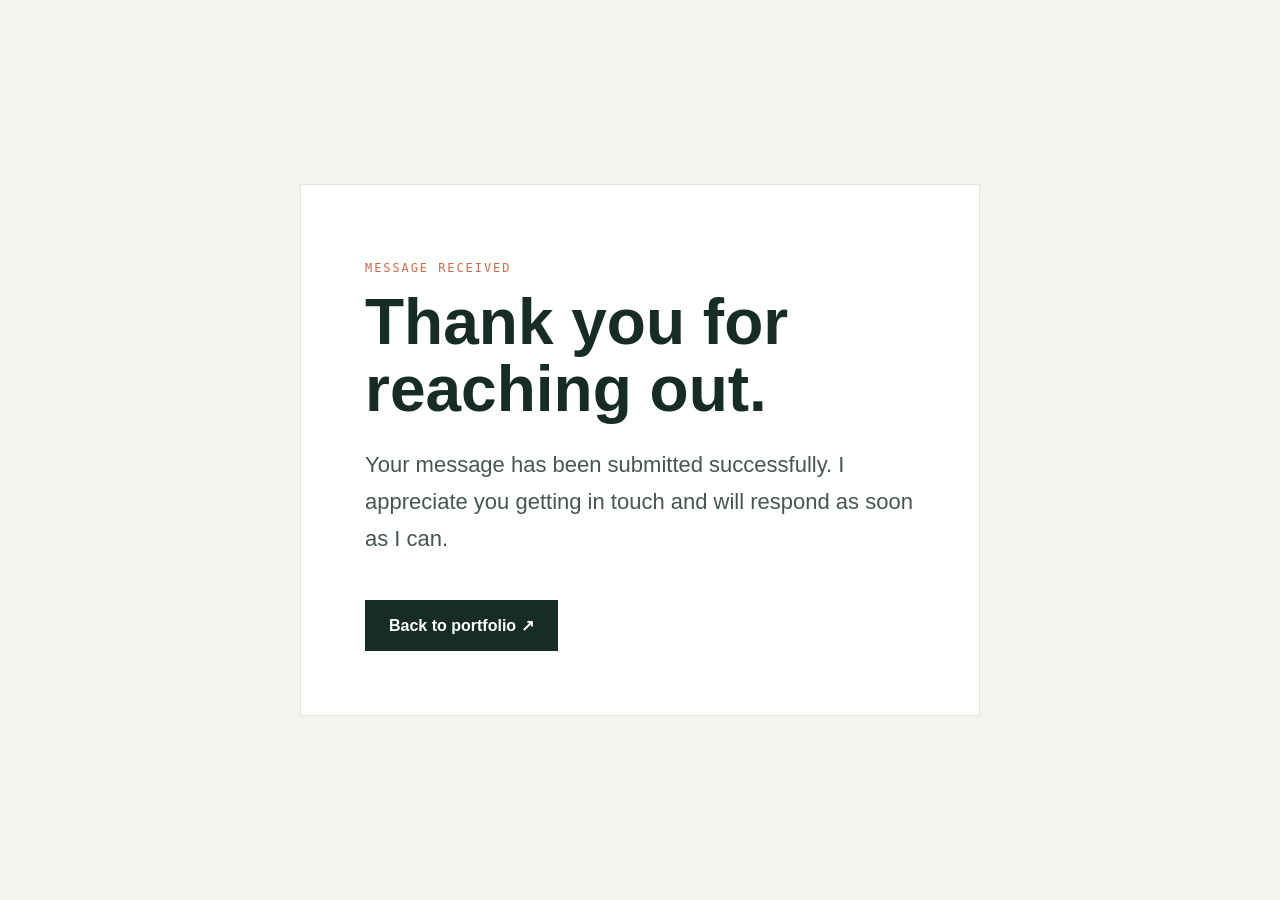
<file: thank-you.html>
<!doctype html>
<html lang="en">
<head>
  <meta charset="utf-8">
  <meta name="viewport" content="width=device-width, initial-scale=1">
  <meta name="theme-color" content="#172b27">
  <title>Message received | K Muni Kumar</title>
  <link rel="stylesheet" href="styles.css">
  <style>
    .thank-you-wrap{min-height:100vh;display:grid;place-items:center;padding:32px 6%;background:#f5f3ee}
    .thank-you-card{width:min(100%,680px);padding:clamp(32px,6vw,64px);background:#fff;border:1px solid #e6e3dc}
    .thank-you-card h1{font-size:clamp(38px,7vw,64px);line-height:1.05;color:#172b27;margin:14px 0}
    .thank-you-card p{font-size:clamp(18px,2.4vw,22px);line-height:1.7;color:#46564f}
    .thank-you-card a{display:inline-block;margin-top:20px;padding:16px 24px;background:#172b27;color:#fff;text-decoration:none;font-weight:700}
  </style>
</head>
<body>
  <main class="thank-you-wrap">
    <section class="thank-you-card">
      <p style="font:12px monospace;letter-spacing:.16em;text-transform:uppercase;color:#c76b4d">MESSAGE RECEIVED</p>
      <h1>Thank you for reaching out.</h1>
      <p>Your message has been submitted successfully. I appreciate you getting in touch and will respond as soon as I can.</p>
      <a href="/#home">Back to portfolio ↗</a>
    </section>
  </main>
</body>
</html>
</file>
<file: styles.css>
*{box-sizing:border-box}html{scroll-behavior:smooth;scroll-padding-top:90px}body{margin:0;background:#f5f3ee;color:#172b27;font-family:"Manrope",sans-serif;-webkit-font-smoothing:antialiased}a{color:inherit;text-decoration:none}button,input,textarea{font:inherit}.topline{height:30px;background:#172b27;color:#d8e0d8;display:flex;justify-content:space-between;padding:0 5.8%;align-items:center;font:10px "DM Mono",monospace;letter-spacing:.12em}.pulse{display:inline-block;width:6px;height:6px;border-radius:50%;background:#c76b4d;margin-left:7px}.site-header{height:78px;padding:0 5.8%;display:flex;align-items:center;justify-content:space-between;background:#f5f3ee;position:sticky;top:0;z-index:50;border-bottom:1px solid #e3e0d8}.brand{display:flex;align-items:center;gap:12px;font-size:12px;font-weight:800;letter-spacing:.13em}.brand-mark{width:36px;height:36px;background:#172b27;color:#fff;border-radius:50%;display:grid;place-items:center;font:12px "DM Mono",monospace;letter-spacing:0}.brand-dot{color:#c76b4d}.nav-links{display:flex;align-items:center;gap:34px;font-size:12px;color:#53615c}.nav-links a:hover{color:#c76b4d}.nav-links .nav-resume{color:#172b27;font-weight:800;border-bottom:1px solid #c76b4d;padding-bottom:5px}.menu-toggle{display:none}.section-wrap{width:min(1120px,88%);margin:auto}.hero{background-image:url("assets/hero-abstract-bg.svg");background-size:cover;background-position:center;background-repeat:no-repeat;min-height:650px;display:grid;grid-template-columns:1.1fr .9fr;align-items:center;position:relative;padding-top:54px;padding-bottom:100px;gap:55px}.eyebrow{font:10px "DM Mono",monospace;letter-spacing:.16em;color:#b45d43;margin:0 0 23px;display:flex;align-items:center;gap:12px}.eyebrow-line{height:1px;width:34px;background:#c76b4d}.hero h1{font-size:clamp(56px,7.1vw,92px);line-height:.99;letter-spacing:-.075em;margin:0 0 27px;font-weight:700}.hero h1 em,.section-heading h2 em,.contact h2 em{font-family:Georgia,serif;font-weight:400;color:#c76b4d;letter-spacing:-.06em}.hero-intro{max-width:510px;font-size:15px;line-height:1.9;color:#5b6862}.hero-intro strong{color:#172b27}.hero-actions{display:flex;gap:12px;margin-top:30px;flex-wrap:wrap}.button{border:1px solid #172b27;display:inline-flex;gap:25px;align-items:center;justify-content:space-between;padding:15px 19px;font-size:11px;font-weight:800;cursor:pointer;transition:.2s}.button span{font-size:16px}.button-dark{background:#172b27;color:white}.button-dark:hover{background:#c76b4d;border-color:#c76b4d}.button-outline{background:transparent;color:#172b27}.button-outline:hover{background:#e9e6de}.hero-meta{display:flex;gap:28px;margin-top:52px;padding-top:19px;border-top:1px solid #dedbd3;max-width:500px;color:#7a827d;font:10px "DM Mono",monospace}.hero-meta b{display:block;color:#172b27;font:700 19px "Manrope",sans-serif;margin-bottom:4px}.hero-art{position:relative;max-width:430px;justify-self:end;width:100%;padding:20px 15px 18px;border:1px solid #d9d5cb;transform:rotate(1.5deg)}.art-index{font:9px "DM Mono",monospace;letter-spacing:.12em;color:#7b827c;padding:0 0 13px}.portrait-frame{height:430px;background:#e5dfd3;position:relative;overflow:hidden;display:grid;place-items:center}.portrait-placeholder{width:100%;height:100%;display:flex;align-items:center;justify-content:center;flex-direction:column;background:radial-gradient(circle at 50% 35%,#fff 0,#ebe6dc 48%,#d9d2c5 100%);color:#172b27}.portrait-initials{font:700 104px Georgia,serif;letter-spacing:-.1em;border:1px solid #b8b1a4;border-radius:50%;width:190px;height:190px;display:grid;place-items:center;padding-right:12px}.portrait-caption{font:9px "DM Mono",monospace;letter-spacing:.16em;margin-top:18px;color:#7b827c}.frame-stamp{position:absolute;right:-8px;top:42px;background:#c76b4d;color:#fff;padding:12px 16px;font:9px "DM Mono",monospace;letter-spacing:.1em;line-height:1.7;transform:rotate(5deg)}.frame-stamp span{font-size:18px;display:block}.art-note{font:10px "DM Mono",monospace;color:#7b827c;padding-top:14px}.scroll-cue{position:absolute;bottom:36px;left:0;font:9px "DM Mono",monospace;letter-spacing:.14em;color:#7b827c}.scroll-cue span{color:#c76b4d;margin-left:12px}.section-pad{padding:105px 0}.about{border-top:1px solid #e3e0d8}.section-heading{margin-bottom:55px}.section-heading h2,.contact h2{font-size:clamp(40px,5vw,60px);letter-spacing:-.065em;line-height:1.08;margin:0}.about-grid{display:grid;grid-template-columns:.9fr 1.1fr;gap:100px}.about-copy .lead{font-size:22px;line-height:1.5;letter-spacing:-.03em;margin:0 0 22px}.about-copy p:not(.lead){font-size:13px;line-height:1.95;color:#66716b}.about-facts{display:grid;grid-template-columns:1fr 1fr;gap:20px;margin-top:35px}.about-facts div{border-top:1px solid #d9d5cb;padding-top:12px}.about-facts span,.contact-details span{display:block;font:9px "DM Mono",monospace;letter-spacing:.13em;color:#9a9d95;margin-bottom:8px}.about-facts b{font-size:12px}.education>.eyebrow{margin-bottom:28px}.timeline{border-left:1px solid #d9d5cb;margin-left:5px}.timeline-item{position:relative;padding:0 0 30px 28px}.timeline-dot{position:absolute;left:-5px;top:4px;width:9px;height:9px;border-radius:50%;background:#f5f3ee;border:1px solid #c76b4d}.timeline-dot.active{background:#c76b4d}.timeline-top{display:flex;justify-content:space-between;font:9px "DM Mono",monospace;letter-spacing:.1em;color:#a0a198}.timeline-top time{color:#c76b4d}.timeline-item h3{font-size:17px;margin:10px 0 5px;letter-spacing:-.03em}.timeline-item p{font-size:11px;color:#68736d;margin:0 0 7px}.timeline-item small{font-size:10px;color:#8a918b}.skills-section{background:#eae8e1}.skills-section .section-sub,.section-sub{font-size:13px;line-height:1.8;color:#7b827c;max-width:360px}.skill-groups{display:grid;grid-template-columns:repeat(3,1fr);gap:30px}.skill-group{background:#f8f7f3;padding:25px;border:1px solid #e1ded5}.skill-group-title{display:flex;align-items:center;gap:12px;border-bottom:1px solid #e5e2da;padding-bottom:17px;margin-bottom:20px}.skill-group-title span{font:10px "DM Mono",monospace;color:#c76b4d}.skill-group-title h3{font-size:14px;margin:0}.skill-grid{display:grid;grid-template-columns:repeat(2,1fr);gap:14px}.skill{display:flex;align-items:center;gap:9px;font-size:11px;color:#59665f}.skill img{width:23px;height:23px;object-fit:contain}.projects-heading{display:flex;align-items:end;justify-content:space-between}.projects-heading .section-sub{max-width:310px;margin-bottom:5px}.project-grid{display:grid;grid-template-columns:repeat(2,1fr);gap:24px}.project-card{background:#fff;border:1px solid #e6e3dc}.project-card.featured{grid-column:span 2;display:grid;grid-template-columns:1.15fr .85fr}.project-visual{height:235px;position:relative;overflow:hidden;display:grid;place-items:center}.featured .project-visual{height:100%;min-height:330px}.visual-tag{position:absolute;left:18px;top:17px;font:9px "DM Mono",monospace;letter-spacing:.13em;color:#7b827c;z-index:2}.travel-visual{background:#dce6df}.travel-window{width:75%;height:72%;background:#f8f7f3;box-shadow:0 15px 45px #172b2718;transform:rotate(-2deg)}.window-bar{height:27px;border-bottom:1px solid #e4e1da;display:flex;align-items:center;gap:5px;padding:0 10px}.window-bar i{width:5px;height:5px;border-radius:50%;background:#c76b4d}.window-bar span{font:7px "DM Mono",monospace;color:#8a918b;margin-left:8px}.travel-ui{padding:20px 25px}.travel-ui small,.timer-card small,.scan-card small{font:8px "DM Mono",monospace;letter-spacing:.14em;color:#b45d43}.travel-ui>b{display:block;font:32px Georgia,serif;line-height:1.02;margin:10px 0;color:#172b27}.travel-ui>b em{color:#c76b4d}.travel-ui-line{width:60%;height:1px;background:#c9d2ca;margin:15px 0}.travel-ui>span{font:7px "DM Mono",monospace;color:#7b827c}.pomodoro-visual{background:#f0e4d8}.timer-card{background:#fffaf3;padding:24px 32px;width:65%;box-shadow:0 12px 35px #432c1d12}.timer-card strong{display:block;font:50px "DM Mono",monospace;letter-spacing:-.08em;margin:10px 0;color:#172b27}.timer-card strong span{color:#c76b4d}.timer-progress{height:3px;background:#eadfd4}.timer-progress i{display:block;width:63%;height:100%;background:#c76b4d}.timer-controls{display:flex;justify-content:space-between;margin-top:14px;font:9px "DM Mono",monospace;color:#7b827c}.timer-controls b{color:#c76b4d}.pneumonia-visual{background:#dce5e8}.scan-card{width:78%;padding:24px;background:#f7faf9;display:flex;align-items:center;gap:20px}.scan-circle{width:75px;height:75px;border:1px solid #9db2b4;border-radius:50%;display:grid;place-items:center;font:22px Georgia,serif;color:#4d777b}.scan-card b{display:block;font:17px Georgia,serif;margin:7px 0}.scan-card span{font-size:9px;color:#82918e}.carpool-visual{background:#e6e4d8}.route-art{display:flex;align-items:center;gap:12px;flex-wrap:wrap;justify-content:center}.route-pin{width:30px;height:30px;background:#172b27;color:white;border-radius:50%;display:grid;place-items:center;font:11px "DM Mono",monospace}.route-pin.end{background:#c76b4d}.route-dash{width:100px;border-top:2px dashed #9da69b}.route-art b{width:100%;text-align:center;font:10px "DM Mono",monospace;letter-spacing:.15em;margin-top:15px}.project-info{padding:25px}.project-title-row{display:flex;justify-content:space-between;align-items:center}.project-title-row h3{font-size:19px;letter-spacing:-.04em;margin:0}.project-title-row span{font:9px "DM Mono",monospace;color:#a1a49b}.project-info>p{font-size:11px;line-height:1.8;color:#727c76;min-height:58px}.chips{display:flex;gap:6px;flex-wrap:wrap;margin:18px 0}.chips span{background:#f0f0eb;padding:6px 8px;font:9px "DM Mono",monospace;color:#59665f}.project-links{display:flex;gap:20px;border-top:1px solid #eeece6;padding-top:14px;font-size:10px;font-weight:800}.project-links a:hover{color:#c76b4d}.link-muted{color:#8c948e}.hidden-project{display:none}.hidden-project.show{display:block}.view-more{margin:35px auto 0;display:flex}.project-note{font-size:10px;color:#999e96;text-align:center;margin-top:16px}.github-section{background:#eae8e1}.github-grid{display:grid;grid-template-columns:1fr 1fr;gap:20px}.github-stat{background:white;border:1px solid #e1ded5;padding:18px;display:flex;justify-content:center;min-height:170px}.github-stat img{max-width:100%;object-fit:contain}.contribution-card{background:#fff;border:1px solid #e1ded5;padding:22px;margin-top:20px;overflow:hidden}.contribution-head{display:flex;justify-content:space-between;font-size:12px;margin-bottom:20px}.contribution-head a{font-size:10px;color:#c76b4d}.contribution-img{width:100%;height:auto;object-fit:contain}.contact{background:#172b27;color:#f5f3ee}.contact-grid{display:grid;grid-template-columns:1fr .85fr;gap:100px}.contact .eyebrow{color:#d48a70}.contact h2{font-size:clamp(44px,5.5vw,68px)}.contact-copy>p:not(.eyebrow){font-size:13px;line-height:1.9;color:#b7c0b8;max-width:390px;margin:25px 0 38px}.contact h2 em{color:#e08a6c}.contact-details{display:flex;flex-direction:column;gap:20px}.contact-details span{color:#81948b}.contact-details b{font-size:13px;font-weight:600}.social-links{display:flex;gap:22px;margin-top:35px;font-size:11px;color:#e08a6c}.contact-form{background:#f8f7f3;color:#172b27;padding:32px;display:flex;flex-direction:column}.contact-form label{font:9px "DM Mono",monospace;letter-spacing:.13em;color:#7b827c;margin:15px 0 8px}.contact-form input,.contact-form textarea{background:transparent;border:0;border-bottom:1px solid #d9d5cb;padding:10px 0;outline:none;font-size:12px;resize:vertical;color:#172b27}.contact-form input:focus,.contact-form textarea:focus{border-color:#c76b4d}.contact-form .button{margin-top:22px;background:#c76b4d;border-color:#c76b4d;color:white}.form-note{font-size:9px;color:#9a9d95;line-height:1.6}.hidden{display:none}.footer{background:#10221e;color:#aebbb2;padding:24px 5.8%;display:flex;align-items:center;justify-content:space-between;font:9px "DM Mono",monospace;letter-spacing:.1em}.footer .brand{color:#f5f3ee;font-family:"Manrope",sans-serif}.footer .brand-mark{background:#c76b4d}.footer>a:last-child{color:#e08a6c}
@media(max-width:900px){.hero{gap:25px;min-height:600px}.hero-art{max-width:350px}.portrait-frame{height:360px}.about-grid{gap:45px}.skill-groups{gap:14px}.skill-group{padding:18px}.contact-grid{gap:45px}}
@media(max-width:700px){.topline{padding:0 5%;font-size:8px}.topline span:last-child{font-size:7px}.site-header{height:68px;padding:0 5%}.menu-toggle{display:flex;width:38px;height:38px;border:1px solid #d9d5cb;background:transparent;flex-direction:column;align-items:center;justify-content:center;gap:5px}.menu-toggle span{width:15px;height:1px;background:#172b27}.nav-links{display:none;position:absolute;top:67px;left:0;right:0;background:#f5f3ee;padding:18px 5% 25px;flex-direction:column;align-items:flex-start;gap:19px;border-bottom:1px solid #ddd9d0}.nav-links.open{display:flex}.section-wrap{width:90%}.hero{grid-template-columns:1fr;padding-top:65px;padding-bottom:95px;gap:40px}.hero h1{font-size:clamp(57px,15vw,82px)}.hero-intro{font-size:13px}.hero-meta{gap:15px;justify-content:space-between}.hero-meta b{font-size:17px}.hero-art{justify-self:center;max-width:380px}.portrait-frame{height:330px}.scroll-cue{bottom:32px}.section-pad{padding:75px 0}.section-heading{margin-bottom:35px}.about-grid{grid-template-columns:1fr;gap:50px}.about-copy .lead{font-size:20px}.skill-groups{grid-template-columns:1fr}.skill-group{padding:22px}.skill-grid{grid-template-columns:repeat(3,1fr)}.projects-heading{display:block}.projects-heading .section-sub{margin-top:15px}.project-grid{grid-template-columns:1fr}.project-card.featured{grid-column:auto;display:block}.featured .project-visual{min-height:245px;height:245px}.project-info>p{min-height:0}.github-grid{grid-template-columns:1fr}.contact-grid{grid-template-columns:1fr;gap:40px}.contact-form{padding:25px}.footer{padding:24px 5%;gap:18px;flex-wrap:wrap}.footer>span{order:3;width:100%}}
@media(min-width:701px) and (max-width:1050px){.nav-links{gap:18px}.hero{grid-template-columns:1fr .85fr}.hero h1{font-size:68px}.about-grid{gap:35px}.skill-grid{grid-template-columns:1fr 1fr}}


/* Accessibility and readability update: larger supporting text */
.hero-intro{font-size:20px;line-height:1.8;color:#46564f}
.about-copy .lead{font-size:25px;line-height:1.55}
.about-copy p:not(.lead){font-size:18px;line-height:1.9;color:#46564f}
.about-facts span,.contact-details span{font-size:12px}
.about-facts b{font-size:16px}
.timeline-top{font-size:12px}
.timeline-item h3{font-size:21px}
.timeline-item p{font-size:18px;line-height:1.65;color:#46564f}
.timeline-item small{font-size:16px;line-height:1.7;color:#52615a}
.skills-section .section-sub,.section-sub{font-size:19px;line-height:1.8;color:#53615a;max-width:540px}
.skill-group-title span{font-size:13px}
.skill-group-title h3{font-size:19px}
.skill{font-size:17px;color:#46564f;gap:12px}
.skill img{width:27px;height:27px}
.project-title-row h3{font-size:23px}
.project-info>p{font-size:17px;line-height:1.85;color:#46564f;min-height:unset}
.chips span{font-size:12px;padding:7px 10px}
.project-links{font-size:14px}
.contribution-head{font-size:16px}
.contribution-head a{font-size:14px}
.contact-copy>p:not(.eyebrow){font-size:19px;line-height:1.85;color:#d0d8d1}
.contact-details b{font-size:17px}
.social-links{font-size:15px}
.contact-form label{font-size:12px}
.contact-form input,.contact-form textarea{font-size:16px}
.form-note{font-size:13px;color:#68756e}
.button{font-size:14px;padding:16px 21px}
.nav-links{font-size:15px}
.brand{font-size:14px}
.topline{font-size:12px}
.eyebrow{font-size:12px}
.hero-meta{font-size:12px}
.github-feature{align-items:flex-start;flex-direction:column;justify-content:center;gap:14px;text-align:left;min-height:220px;padding:30px}
.github-card-kicker{font:12px "DM Mono",monospace;letter-spacing:.14em;color:#c76b4d}
.github-feature strong{font-size:27px;letter-spacing:-.04em;color:#172b27}
.github-feature strong span{color:#c76b4d}
.github-card-copy{font-size:18px;line-height:1.7;color:#52615a}
.github-card-link{font:13px "DM Mono",monospace;color:#c76b4d}
.project-note{display:none}
@media(max-width:700px){
  .hero-intro{font-size:18px}
  .about-copy .lead{font-size:22px}
  .about-copy p:not(.lead){font-size:17px}
  .about-facts b{font-size:15px}
  .timeline-top{font-size:11px}
  .timeline-item h3{font-size:19px}
  .timeline-item p{font-size:17px}
  .timeline-item small{font-size:15px}
  .skills-section .section-sub,.section-sub{font-size:17px}
  .skill-group-title h3{font-size:18px}
  .skill{font-size:16px}
  .project-title-row h3{font-size:21px}
  .project-info>p{font-size:16px}
  .chips span{font-size:11px}
  .project-links{font-size:13px}
  .contact-copy>p:not(.eyebrow){font-size:17px}
  .contact-details b{font-size:15px}
  .social-links{font-size:14px}
  .github-feature strong{font-size:24px}
  .github-card-copy{font-size:16px}
}


/* Extra-extra-large supporting text accessibility pass */
.hero-intro{font-size:24px;line-height:1.85;color:#354840;max-width:600px}
.about-copy .lead{font-size:29px;line-height:1.55;color:#354840}
.about-copy p:not(.lead){font-size:23px;line-height:1.9;color:#354840}
.about-facts span,.contact-details span{font-size:14px}
.about-facts b{font-size:19px}
.timeline-top{font-size:14px}
.timeline-item h3{font-size:24px}
.timeline-item p{font-size:22px;line-height:1.7;color:#354840}
.timeline-item small{font-size:19px;line-height:1.7;color:#354840}
.skills-section .section-sub,.section-sub{font-size:23px;line-height:1.85;color:#354840;max-width:650px}
.skill-group-title span{font-size:15px}
.skill-group-title h3{font-size:22px}
.skill{font-size:21px;line-height:1.5;color:#354840;gap:14px}
.skill img{width:30px;height:30px}
.project-title-row h3{font-size:26px}
.project-info>p{font-size:22px;line-height:1.85;color:#354840;min-height:unset}
.chips span{font-size:14px;padding:8px 11px}
.project-links{font-size:17px}
.contribution-head{font-size:19px}
.contribution-head a{font-size:16px}
.contact-copy>p:not(.eyebrow){font-size:23px;line-height:1.9;color:#dce4dd}
.contact-details b{font-size:20px}
.social-links{font-size:18px}
.contact-form label{font-size:14px}
.contact-form input,.contact-form textarea{font-size:19px}
.form-note{font-size:16px;color:#53615a;line-height:1.7}
.button{font-size:17px;padding:18px 23px}
.nav-links{font-size:16px}
.brand{font-size:15px}
.topline{font-size:13px}
.eyebrow{font-size:13px}
.hero-meta{font-size:14px}
.timeline-item{padding-bottom:36px}
.skill-group{padding:30px}
.skill-grid{gap:20px}
.project-info{padding:30px}
.contact-details{gap:24px}
@media(max-width:700px){
  .topline{font-size:9px;letter-spacing:.07em}
  .topline span:last-child{font-size:8px}
  .hero h1{font-size:clamp(48px,12vw,70px);line-height:1.04}
  .hero-intro{font-size:20px;line-height:1.8}
  .about-copy .lead{font-size:25px}
  .about-copy p:not(.lead){font-size:20px;line-height:1.8}
  .about-facts b{font-size:17px}
  .timeline-top{font-size:12px}
  .timeline-item h3{font-size:21px}
  .timeline-item p{font-size:19px}
  .timeline-item small{font-size:17px}
  .skills-section .section-sub,.section-sub{font-size:19px}
  .skill-group-title h3{font-size:20px}
  .skill{font-size:18px}
  .project-title-row h3{font-size:23px}
  .project-info>p{font-size:19px;line-height:1.8}
  .chips span{font-size:12px}
  .project-links{font-size:15px}
  .contact-copy>p:not(.eyebrow){font-size:20px}
  .contact-details b{font-size:17px}
  .social-links{font-size:16px}
  .github-feature strong{font-size:26px}
  .github-card-copy{font-size:18px}
  .form-note{font-size:14px}
}


/* Responsive refinements: consistent project cards and skill grids */
.project-grid{grid-template-columns:1fr;gap:28px}
.project-card.featured{
  grid-column:auto;
  display:grid;
  grid-template-columns:minmax(0,1.15fr) minmax(0,.85fr);
  min-width:0;
}
.project-card,.project-info,.project-visual{min-width:0}
.project-info>p{overflow-wrap:anywhere}
.skill-grid{grid-template-columns:repeat(2,minmax(0,1fr))}
.skill{min-width:0;overflow-wrap:anywhere}
.skill span{min-width:0}
.hero h1{overflow-wrap:normal}
@media(max-width:900px){
  .project-card.featured{grid-template-columns:1fr}
  .project-card.featured .project-visual{height:260px;min-height:260px}
}
@media(max-width:700px){
  html,body{max-width:100%;overflow-x:hidden}
  .section-wrap{width:min(90%, 620px)}
  .skill-groups{grid-template-columns:minmax(0,1fr)}
  .skill-group{width:100%;min-width:0}
  .skill-grid{grid-template-columns:repeat(2,minmax(0,1fr));column-gap:12px;row-gap:16px}
  .skill{font-size:17px;gap:8px;min-width:0}
  .skill img{width:25px;height:25px;flex:0 0 25px}
  .project-grid{grid-template-columns:minmax(0,1fr);gap:22px}
  .project-card.featured{display:flex;flex-direction:column;grid-column:auto}
  .project-card.featured .project-visual{height:230px;min-height:230px;width:100%}
  .project-info{padding:24px}
  .project-info>p{font-size:19px;line-height:1.7}
  .project-links{display:flex;flex-wrap:wrap;gap:14px}
  .hero h1{font-size:clamp(42px,11.5vw,66px);line-height:1.04;overflow-wrap:break-word}
  .hero-intro{font-size:19px;line-height:1.7}
  .section-heading h2{font-size:clamp(34px,9vw,52px);line-height:1.1}
}
@media(max-width:380px){
  .skill-grid{grid-template-columns:1fr}
  .topline span:last-child{max-width:55%;text-align:right}
  .hero h1{font-size:42px}
  .project-info{padding:19px}
}


/* Professional portrait */
.professional-photo {
  display: block;
  width: 100%;
  height: 100%;
  object-fit: cover;
  object-position: center top;
  border-radius: inherit;
}


/* Theme toggle */
.theme-toggle{
  display:inline-flex;align-items:center;gap:9px;
  border:1px solid #cfcac0;background:transparent;color:#172b27;
  padding:9px 12px;border-radius:999px;cursor:pointer;
  font:600 11px "DM Mono",monospace;transition:background .2s,border-color .2s,color .2s;
}
.theme-toggle:hover{background:#e9e6de}
.theme-icon{font-size:16px;line-height:1}
.theme-toggle:focus-visible,.nav-links a:focus-visible{outline:3px solid #c76b4d;outline-offset:4px}

/* Scroll reveal: content remains visible if JS or IntersectionObserver is unavailable */
.js-reveal [data-reveal]{opacity:0;transform:translateY(28px);transition:opacity .7s ease,transform .7s cubic-bezier(.2,.7,.2,1);will-change:opacity,transform}
.js-reveal [data-reveal].is-visible{opacity:1;transform:translateY(0)}
.js-reveal [data-reveal="left"]{transform:translateX(-28px)}
.js-reveal [data-reveal="left"].is-visible{transform:translateX(0)}
.js-reveal [data-reveal="right"]{transform:translateX(28px)}
.js-reveal [data-reveal="right"].is-visible{transform:translateX(0)}
@media(prefers-reduced-motion:reduce){
  html{scroll-behavior:auto}
  *,*::before,*::after{scroll-behavior:auto!important;animation-duration:.01ms!important;animation-iteration-count:1!important;transition-duration:.01ms!important}
  .js-reveal [data-reveal]{opacity:1;transform:none}
}

/* Dark theme — retains the portfolio's green and terracotta identity */
body[data-theme="dark"]{background:#111b18;color:#e8eee8}
body[data-theme="dark"] .site-header{background:#15211d;border-color:#2c3b34}
body[data-theme="dark"] .brand,body[data-theme="dark"] .nav-links .nav-resume{color:#edf2ed}
body[data-theme="dark"] .nav-links{color:#c0ccc4}
body[data-theme="dark"] .nav-links a:hover{color:#e08a6d}
body[data-theme="dark"] .brand-mark{background:#c76b4d;color:#fff}
body[data-theme="dark"] .theme-toggle{color:#edf2ed;border-color:#52635a}
body[data-theme="dark"] .theme-toggle:hover{background:#26362f}
body[data-theme="dark"] .hero-intro,
body[data-theme="dark"] .about-copy p:not(.lead),
body[data-theme="dark"] .about-copy .lead,
body[data-theme="dark"] .timeline-item p,
body[data-theme="dark"] .timeline-item small,
body[data-theme="dark"] .section-sub,
body[data-theme="dark"] .skill,
body[data-theme="dark"] .project-info>p{color:#c2cec5}
body[data-theme="dark"] .hero-intro strong,
body[data-theme="dark"] .about-facts b,
body[data-theme="dark"] .timeline-item h3,
body[data-theme="dark"] .skill-group-title h3,
body[data-theme="dark"] .project-title-row h3,
body[data-theme="dark"] .github-feature strong{color:#edf2ed}
body[data-theme="dark"] .hero-meta,
body[data-theme="dark"] .hero-meta b{color:#d5dfd7}
body[data-theme="dark"] .hero-meta,
body[data-theme="dark"] .about,
body[data-theme="dark"] .about-facts div,
body[data-theme="dark"] .timeline,
body[data-theme="dark"] .skill-group,
body[data-theme="dark"] .project-card,
body[data-theme="dark"] .github-stat,
body[data-theme="dark"] .contribution-card{border-color:#34443b}
body[data-theme="dark"] .hero-art{border-color:#405047}
body[data-theme="dark"] .art-index,
body[data-theme="dark"] .art-note,
body[data-theme="dark"] .scroll-cue{color:#aebbb1}
body[data-theme="dark"] .portrait-frame{background:#293830}
body[data-theme="dark"] .about-facts span,
body[data-theme="dark"] .contact-details span{color:#a9b7ad}
body[data-theme="dark"] .skills-section{background:#17231e}
body[data-theme="dark"] .skill-group{background:#1d2b24}
body[data-theme="dark"] .skill{background:#26372e;border-color:#3a4b40}
body[data-theme="dark"] .projects{background:#111b18}
body[data-theme="dark"] .project-card{background:#19251f}
body[data-theme="dark"] .project-info{background:#19251f}
body[data-theme="dark"] .chips span{background:#2b3c32;color:#dce8de;border-color:#46594b}
body[data-theme="dark"] .project-links a{color:#e08a6d}
body[data-theme="dark"] .github-section{background:#17231e}
body[data-theme="dark"] .github-stat{background:#1e2d25}
body[data-theme="dark"] .github-card-copy{color:#c2cec5}
body[data-theme="dark"] .contribution-card{background:#1e2d25}
body[data-theme="dark"] .contribution-head{color:#edf2ed}
body[data-theme="dark"] .contact{background:#0d1512}
body[data-theme="dark"] .contact-copy>p:not(.eyebrow){color:#c7d2ca}
body[data-theme="dark"] .contact-form{background:#17231e;border-color:#34443b}
body[data-theme="dark"] .contact-form label{color:#d6e0d8}
body[data-theme="dark"] .contact-form input,
body[data-theme="dark"] .contact-form textarea{background:#101a15;color:#edf2ed;border-color:#46564b}
body[data-theme="dark"] .contact-form input::placeholder,
body[data-theme="dark"] .contact-form textarea::placeholder{color:#93a197}
body[data-theme="dark"] .footer{background:#080e0b;color:#dce5de}
body[data-theme="dark"] .button-outline{color:#edf2ed;border-color:#b3c0b6}
body[data-theme="dark"] .button-outline:hover{background:#26372e}
body[data-theme="dark"] .form-note{color:#b9c7bd}
body[data-theme="dark"] .timeline-dot{background:#e08a6d;border-color:#17231e}

@media(max-width:900px){
  .theme-toggle{align-self:flex-start;margin:8px 0}
}


/* Refined interaction details: distinct theme and mobile-menu motion */
.scroll-progress{position:fixed;inset:0 auto auto 0;width:100%;height:3px;background:#c76b4d;transform:scaleX(0);transform-origin:left;z-index:100;pointer-events:none}
.theme-toggle{position:relative;overflow:hidden}
.theme-icon{width:19px;height:19px;display:inline-grid;place-items:center;transform-origin:center}
.theme-icon svg{width:19px;height:19px;fill:none;stroke:currentColor;stroke-width:1.7;stroke-linecap:round;stroke-linejoin:round}
.theme-icon.icon-spin{animation:themeIconTurn .55s cubic-bezier(.2,.8,.2,1)}
@keyframes themeIconTurn{0%{transform:rotate(-100deg) scale(.55);opacity:.25}65%{transform:rotate(18deg) scale(1.15);opacity:1}100%{transform:rotate(0) scale(1)}}
.menu-toggle{position:relative;cursor:pointer;border-radius:12px;transition:background .25s,border-color .25s,transform .25s}
.menu-toggle:hover{background:#e9e6de;transform:translateY(-2px)}
.menu-toggle span{transition:transform .35s cubic-bezier(.2,.8,.2,1),opacity .2s,width .25s;transform-origin:center}
.menu-toggle span:nth-child(2){width:11px;align-self:center}
.menu-toggle[aria-expanded="true"] span:nth-child(1){transform:translateY(6px) rotate(45deg)}
.menu-toggle[aria-expanded="true"] span:nth-child(2){opacity:0;transform:scaleX(0)}
.menu-toggle[aria-expanded="true"] span:nth-child(3){transform:translateY(-6px) rotate(-45deg)}
body[data-theme="dark"] .menu-toggle{border-color:#52635a}
body[data-theme="dark"] .menu-toggle span{background:#edf2ed}
body[data-theme="dark"] .menu-toggle:hover{background:#26362f}
.skill-groups-organized{grid-template-columns:repeat(3,minmax(0,1fr));align-items:stretch}
.skill-group{position:relative;overflow:hidden;transition:transform .3s ease,box-shadow .3s ease,border-color .3s ease}
.skill-group::before{content:"";position:absolute;inset:0 auto 0 0;width:3px;background:#c76b4d;transform:scaleY(0);transform-origin:bottom;transition:transform .35s ease}
.skill-group:hover{transform:translateY(-6px);box-shadow:0 16px 35px #172b2712;border-color:#cfc8bb}
.skill-group:hover::before{transform:scaleY(1)}
.skill{transition:transform .28s ease,color .28s ease}
.skill img{transition:transform .4s cubic-bezier(.2,.8,.2,1),filter .3s ease}
.skill:hover{transform:translateX(3px);color:#c76b4d}
.skill:hover img{transform:translateY(-4px) rotate(-7deg) scale(1.13)}
.project-card{transition:transform .35s ease,box-shadow .35s ease}
.project-card:hover{transform:translateY(-7px);box-shadow:0 20px 45px #172b2714}
.project-visual>*{transition:transform .55s cubic-bezier(.2,.8,.2,1)}
.project-card:hover .travel-window,.project-card:hover .timer-card{transform:translateY(-5px) rotate(0deg) scale(1.025)}
.nav-links a{position:relative}
.nav-links a:not(.nav-resume)::after{content:"";position:absolute;left:0;right:100%;bottom:-6px;height:1px;background:#c76b4d;transition:right .25s ease}
.nav-links a:not(.nav-resume):hover::after{right:0}
@media(max-width:900px){.skill-groups-organized{grid-template-columns:repeat(2,minmax(0,1fr))}}
@media(max-width:700px){.skill-groups-organized{grid-template-columns:1fr}.nav-links.open{animation:navDrop .32s cubic-bezier(.2,.8,.2,1) both}.nav-links.open a,.nav-links.open .theme-toggle{animation:navItemIn .35s both;animation-delay:calc(var(--nav-order,0) * 45ms)}}
@keyframes navDrop{from{opacity:0;transform:translateY(-10px)}to{opacity:1;transform:translateY(0)}}
@keyframes navItemIn{from{opacity:0;transform:translateX(-10px)}to{opacity:1;transform:translateX(0)}}
@media(prefers-reduced-motion:reduce){.theme-icon.icon-spin,.nav-links.open,.nav-links.open a,.nav-links.open .theme-toggle{animation:none!important}.skill-group,.skill,.skill img,.project-card{transition:none!important}}


/* ===== Final visual refinement: original forest-green + terracotta identity ===== */
:root{color-scheme:light;--ink:#172b27;--ink-soft:#59665f;--accent:#c76b4d;--paper:#f5f3ee;--paper-card:#f8f7f3;--line:#e3e0d8}
body{background:var(--paper);color:var(--ink)}
.topline{background:#172b27;color:#d8e0d8}
.site-header{background:rgba(245,243,238,.97);border-color:var(--line)}
.brand,.nav-links .nav-resume,.hero-intro strong,.hero-meta b,.button-outline{color:var(--ink)}
.brand-mark,.button-dark{background:#172b27}
.nav-links{color:#53615c}
.nav-links a:hover,.skill:hover,.project-links a:hover{color:var(--accent)}
.button{border-color:#172b27}
.button-dark:hover{background:var(--accent);border-color:var(--accent)}
.button-outline:hover,.theme-toggle:hover,.menu-toggle:hover{background:#e9e6de}
.skills-section,.github-section{background:#eae8e1}
.skill-groups-organized{grid-template-columns:repeat(2,minmax(0,1fr));gap:22px}
.skill-group{background:#f8f7f3;border-color:#e1ded5;padding:28px 30px}
.skill-group-title{min-height:54px;align-items:center}
.skill-group-title h3{font-size:16px;line-height:1.35;letter-spacing:-.02em}
.skill-grid{grid-template-columns:repeat(2,minmax(0,1fr));gap:18px 22px}
.skill{min-width:0;display:flex;align-items:center;gap:12px;font-size:14px;line-height:1.45;color:#59665f;background:transparent;border:0;padding:0}
.skill img{width:27px;height:27px;flex:0 0 27px}
.skill span{min-width:0;overflow-wrap:normal;word-break:normal}
.skill-group:nth-child(3) .skill-grid{grid-template-columns:repeat(2,minmax(0,1fr))}
.skill-group:nth-child(3) .skill:last-child span{max-width:170px}
.project-grid{grid-template-columns:1fr;gap:28px}
.project-card.featured{grid-template-columns:minmax(0,1.08fr) minmax(0,.92fr);background:#f8f7f3;border-color:#e1ded5;overflow:hidden}
.project-card.featured .project-visual{min-height:350px;height:100%}
.project-info{display:flex;flex-direction:column;justify-content:center;padding:clamp(26px,3.2vw,42px);background:#f8f7f3}
.project-info>p{font-size:14px;line-height:1.8;color:#64716a;min-height:0;margin:18px 0}
.project-title-row h3{font-size:23px;color:var(--ink)}
.chips{gap:8px}
.chips span{background:#eeece6;color:#59665f;border:1px solid #e1ded5;padding:7px 10px;font-size:10px}
.project-links{border-color:#e3e0d8;padding-top:18px;font-size:12px}
.theme-toggle{width:44px;height:44px;padding:0;justify-content:center;gap:0;border:1px solid #cfcac0;background:transparent;color:#172b27;border-radius:50%;transition:transform .3s,background .25s,border-color .25s}
.theme-toggle:hover{transform:rotate(-8deg) scale(1.06)}
.theme-icon{width:21px;height:21px}
.theme-icon svg{width:21px;height:21px}
.theme-toggle:active{transform:scale(.92)}
.menu-toggle{width:44px;height:44px;border:1px solid #cfcac0;background:transparent}
.menu-toggle span{width:17px;height:2px;border-radius:2px;background:#172b27}
.menu-toggle span:nth-child(2){width:11px}
.scroll-progress{background:var(--accent)}

/* Dark mode: deep forest charcoal, not navy; all information panels stay dark. */
body[data-theme="dark"]{color:#e8eee8;background:#111b18}
body[data-theme="dark"] .topline{background:#0b1410;color:#d8e0d8}
body[data-theme="dark"] .site-header{background:rgba(17,27,24,.97);border-color:#2c3b34}
body[data-theme="dark"] .brand,body[data-theme="dark"] .nav-links .nav-resume{color:#edf2ed}
body[data-theme="dark"] .brand-mark{background:#c76b4d;color:#fff}
body[data-theme="dark"] .nav-links{color:#c0ccc4}
body[data-theme="dark"] .theme-toggle{color:#f1d5a7;border-color:#52635a;background:#1d2b24}
body[data-theme="dark"] .theme-toggle:hover{background:#26362f}
body[data-theme="dark"] .menu-toggle{border-color:#52635a;background:#1d2b24}
body[data-theme="dark"] .menu-toggle span{background:#edf2ed}
body[data-theme="dark"] .menu-toggle:hover{background:#26362f}
body[data-theme="dark"] .skills-section,body[data-theme="dark"] .github-section{background:#17231e}
body[data-theme="dark"] .skill-group{background:#1d2b24;border-color:#34443b;box-shadow:none}
body[data-theme="dark"] .skill-group-title{border-color:#3a4b40}
body[data-theme="dark"] .skill-group-title h3{color:#edf2ed}
body[data-theme="dark"] .skill{color:#c2cec5;background:transparent;border:0}
body[data-theme="dark"] .skill:hover{color:#e08a6d}
body[data-theme="dark"] .projects{background:#111b18}
body[data-theme="dark"] .project-card.featured,body[data-theme="dark"] .project-info{background:#19251f;border-color:#34443b}
body[data-theme="dark"] .project-title-row h3{color:#edf2ed}
body[data-theme="dark"] .project-info>p{color:#c2cec5}
body[data-theme="dark"] .chips span{background:#2b3c32;color:#dce8de;border-color:#46594b}
body[data-theme="dark"] .project-links{border-color:#3a4b40}
body[data-theme="dark"] .project-links a{color:#e08a6d}
body[data-theme="dark"] .github-stat,body[data-theme="dark"] .contribution-card{background:#1d2b24;border-color:#34443b}
body[data-theme="dark"] .github-feature strong,body[data-theme="dark"] .contribution-head{color:#edf2ed}
body[data-theme="dark"] .contact{background:#0d1512}
body[data-theme="dark"] .contact-form{background:#17231e;color:#e8eee8;border-color:#34443b}
body[data-theme="dark"] .contact-form input,body[data-theme="dark"] .contact-form textarea{background:#101a15;color:#edf2ed;border-color:#46564b}
body[data-theme="dark"] .footer{background:#080e0b;color:#c2cec5}
body[data-theme="dark"] .footer .brand{color:#edf2ed}
body[data-theme="dark"] .button-outline{color:#edf2ed;border-color:#aebbb1}
body[data-theme="dark"] .button-outline:hover{background:#26362f}
body[data-theme="dark"] .hero-meta,body[data-theme="dark"] .about,body[data-theme="dark"] .about-facts div,body[data-theme="dark"] .timeline{border-color:#34443b}
body[data-theme="dark"] .hero-meta,body[data-theme="dark"] .hero-meta b{color:#d5dfd7}
body[data-theme="dark"] .hero-intro,body[data-theme="dark"] .about-copy p:not(.lead),body[data-theme="dark"] .about-copy .lead,body[data-theme="dark"] .timeline-item p,body[data-theme="dark"] .timeline-item small,body[data-theme="dark"] .section-sub{color:#c2cec5}
body[data-theme="dark"] .hero-intro strong,body[data-theme="dark"] .about-facts b,body[data-theme="dark"] .timeline-item h3{color:#edf2ed}
body[data-theme="dark"] .about-facts span,body[data-theme="dark"] .contact-details span{color:#a9b7ad}
body[data-theme="dark"] .timeline-dot{background:#1d2b24;border-color:#e08a6d}
body[data-theme="dark"] .button-dark{background:#c76b4d;border-color:#c76b4d}
body[data-theme="dark"] .button-dark:hover{background:#e08a6d;border-color:#e08a6d}
@media(max-width:900px){.skill-groups-organized{grid-template-columns:repeat(2,minmax(0,1fr));gap:16px}.project-card.featured{grid-template-columns:minmax(0,1fr) minmax(0,1fr)}.project-card.featured .project-visual{min-height:300px}.project-info{padding:26px}}
@media(max-width:700px){.nav-links{background:#f5f3ee;border-color:#e3e0d8}body[data-theme="dark"] .nav-links{background:#111b18;border-color:#2c3b34}.skill-groups-organized{grid-template-columns:1fr;gap:16px}.skill-group{padding:23px}.skill-group-title h3{font-size:18px}.skill{font-size:16px}.project-card.featured{display:flex;flex-direction:column}.project-card.featured .project-visual{height:245px;min-height:245px}.project-info{padding:24px}.project-info>p{font-size:16px}.theme-toggle{align-self:flex-start;margin:0}}
@media(prefers-reduced-motion:reduce){.theme-toggle,.menu-toggle,.menu-toggle span,.skill-group,.skill,.skill img,.project-card{transition:none!important}}


/* Final dark-mode contrast and readability refinements */
.project-info>p{font-size:24px;line-height:1.85}
.skill{font-size:23px;line-height:1.55}
@media(max-width:700px){
  .project-info>p{font-size:20px;line-height:1.75}
  .skill{font-size:18px;line-height:1.5}
}
body[data-theme="dark"] .travel-visual{background:#263b31}
body[data-theme="dark"] .pomodoro-visual{background:#3a3029}
body[data-theme="dark"] .skill img[src*="django"]{filter:brightness(0) invert(1);opacity:.94}

/* ===== Premium experience: project case studies, experience and architecture ===== */
html{scroll-behavior:smooth}
.hero-copy .eyebrow,.hero-copy h1,.hero-copy .hero-intro,.hero-copy .hero-actions,.hero-copy .hero-meta{animation:heroRise .8s both}
.hero-copy h1{animation-delay:.12s}.hero-copy .hero-intro{animation-delay:.22s}.hero-copy .hero-actions{animation-delay:.32s}.hero-copy .hero-meta{animation-delay:.42s}
@keyframes heroRise{from{opacity:0;transform:translateY(24px)}to{opacity:1;transform:translateY(0)}}
.project-case-study{margin-top:20px;border-top:1px solid var(--line);padding-top:14px;color:var(--ink)}
.project-case-study summary{cursor:pointer;list-style:none;display:flex;justify-content:space-between;align-items:center;font-size:13px;font-weight:800;letter-spacing:.01em}
.project-case-study summary::-webkit-details-marker{display:none}
.project-case-study summary > span:first-child{color:var(--ink);font-size:13px;transition:color .25s}
.project-case-study summary .case-toggle{color:var(--accent);font-size:22px;line-height:1;transition:transform .25s}
.project-case-study[open] summary .case-toggle{transform:rotate(45deg)}
.case-study-content{font-size:14px;line-height:1.8;color:var(--ink-soft);padding:10px 0 2px;animation:caseOpen .3s ease both}
.case-study-content p{margin:8px 0}.case-study-content ul{padding-left:20px;margin:5px 0}
@keyframes caseOpen{from{opacity:0;transform:translateY(-5px)}to{opacity:1;transform:translateY(0)}}
.experience-section{background:#eae8e1}
.experience-layout{display:grid;grid-template-columns:1fr 1fr;gap:22px}
.experience-card,.approach-card{padding:clamp(25px,4vw,42px);border:1px solid #d9d5cb;background:#f8f7f3;position:relative;overflow:hidden}
.experience-card:before,.approach-card:before{content:"";position:absolute;inset:0 auto 0 0;width:3px;background:var(--accent);transform:scaleY(0);transform-origin:bottom;transition:transform .45s}
.experience-card:hover:before,.approach-card:hover:before{transform:scaleY(1)}
.experience-date{font:11px "DM Mono",monospace;letter-spacing:.13em;color:var(--accent)}
.experience-card h3,.approach-card h3{font-size:clamp(22px,2.4vw,30px);letter-spacing:-.04em;margin:17px 0 8px}
.experience-company{font-weight:700;font-size:15px;line-height:1.6;color:var(--ink-soft)}
.experience-card ul{padding-left:20px;color:var(--ink-soft);font-size:15px;line-height:1.9;margin:22px 0}
.experience-note{display:inline-block;border:1px solid #d9d5cb;padding:7px 10px;font:10px "DM Mono",monospace;letter-spacing:.08em;color:var(--ink-soft)}
.approach-steps{display:grid;gap:8px;margin-top:22px}
.approach-steps div{display:flex;align-items:center;gap:15px;padding:13px 15px;background:#eeece6;border:1px solid #e1ded5;font-size:14px;font-weight:700}
.approach-steps div b{font:12px "DM Mono",monospace;color:var(--accent)}
.approach-steps>i{font-style:normal;color:var(--accent);padding-left:22px;line-height:1}
.architecture-section{background:var(--paper)}
.architecture-flow{display:grid;grid-template-columns:minmax(0,1fr) 110px minmax(0,1fr) 110px minmax(0,1fr);align-items:center;gap:12px}
.architecture-node{min-height:170px;padding:24px 20px;border:1px solid #d9d5cb;background:#f8f7f3;display:flex;flex-direction:column;justify-content:center;gap:12px;transition:transform .3s,border-color .3s,box-shadow .3s}
.architecture-node:hover{transform:translateY(-7px);border-color:var(--accent);box-shadow:0 16px 35px #172b2712}
.architecture-node>span{font:10px "DM Mono",monospace;color:var(--accent);letter-spacing:.12em}
.architecture-node b{font-size:clamp(18px,2vw,25px);letter-spacing:-.04em}
.architecture-node small{font-size:13px;color:var(--ink-soft);line-height:1.5}
.flow-connector{display:flex;flex-direction:column;align-items:center;gap:12px;color:var(--accent);font:10px "DM Mono",monospace;text-align:center}
.flow-connector i{height:1px;width:100%;background:var(--accent);position:relative;overflow:hidden}
.flow-connector i:after{content:"";position:absolute;left:-35%;top:0;width:35%;height:1px;background:var(--paper-card);animation:flowTravel 2s linear infinite}
@keyframes flowTravel{to{left:100%}}
.architecture-caption{font-size:12px;line-height:1.7;color:var(--ink-soft);margin:20px 0 0}
.github-grid{grid-template-columns:repeat(3,minmax(0,1fr))}
.back-to-top{position:fixed;right:26px;bottom:26px;width:48px;height:48px;border-radius:50%;border:1px solid #cfcac0;background:#172b27;color:#fff;font-size:23px;cursor:pointer;z-index:40;opacity:0;visibility:hidden;transform:translateY(12px);transition:opacity .25s,transform .25s,visibility .25s,background .2s}
.back-to-top.visible{opacity:1;visibility:visible;transform:translateY(0)}.back-to-top:hover{background:var(--accent);border-color:var(--accent)}
.cursor-aura{position:fixed;left:0;top:0;width:28px;height:28px;border:1px solid #c76b4d80;border-radius:50%;pointer-events:none;z-index:100;transform:translate(-50%,-50%);opacity:0;transition:width .2s,height .2s,opacity .2s;mix-blend-mode:multiply}
@media(hover:hover) and (pointer:fine){.cursor-aura.active{opacity:1}.cursor-aura.hovering{width:48px;height:48px;background:#c76b4d12}}
body[data-theme="dark"] .experience-section{background:#17231e}
body[data-theme="dark"] .experience-card,body[data-theme="dark"] .approach-card,body[data-theme="dark"] .architecture-node{background:#1d2b24;border-color:#34443b;color:#edf2ed}
body[data-theme="dark"] .experience-company,body[data-theme="dark"] .experience-card ul,body[data-theme="dark"] .architecture-node small,body[data-theme="dark"] .architecture-caption{color:#c2cec5}
body[data-theme="dark"] .experience-note{border-color:#46594b;color:#c2cec5}
body[data-theme="dark"] .approach-steps div{background:#26362f;border-color:#3a4b40;color:#e8eee8}
body[data-theme="dark"] .architecture-section{background:#111b18}
body[data-theme="dark"] .architecture-node:hover{box-shadow:0 16px 35px #0004}
body[data-theme="dark"] .flow-connector i:after{background:#17231e}
body[data-theme="dark"] .cursor-aura{mix-blend-mode:screen}
body[data-theme="dark"] .back-to-top{background:#c76b4d;color:#fff;border-color:#c76b4d}
@media(max-width:900px){.github-grid{grid-template-columns:repeat(2,minmax(0,1fr))}.architecture-flow{grid-template-columns:1fr;gap:10px}.flow-connector{min-height:45px}.flow-connector i{width:1px;height:25px}.flow-connector i:after{width:1px;height:35%;left:0;top:-35%;animation:flowVertical 1.8s linear infinite}@keyframes flowVertical{to{top:100%}}.architecture-node{min-height:130px}}
@media(max-width:700px){.experience-layout{grid-template-columns:1fr}.github-grid{grid-template-columns:1fr}.back-to-top{right:15px;bottom:15px;width:42px;height:42px}.project-case-study summary{font-size:14px}}
@media(prefers-reduced-motion:reduce){.hero-copy .eyebrow,.hero-copy h1,.hero-copy .hero-intro,.hero-copy .hero-actions,.hero-copy .hero-meta{animation:none!important}.flow-connector i:after{animation:none!important}.experience-card:before,.approach-card:before{transition:none!important}.cursor-aura{display:none!important}}
.certifications-section{background:var(--paper)}
.certification-list{border-top:1px solid var(--line)}
.certification-list article{display:grid;grid-template-columns:55px 1fr auto;align-items:center;gap:20px;padding:22px 10px;border-bottom:1px solid var(--line);transition:padding .25s,background .25s}
.certification-list article:hover{padding-left:20px;background:#c76b4d09}
.certification-list article>span{font:12px "DM Mono",monospace;color:var(--accent)}
.certification-list h3{font-size:18px;margin:0 0 5px;letter-spacing:-.025em}
.certification-list p{font-size:14px;color:var(--ink-soft);margin:0}
.certification-list article>b{font:10px "DM Mono",monospace;letter-spacing:.1em;color:var(--accent)}
body[data-theme="dark"] .certifications-section{background:#111b18}
body[data-theme="dark"] .certification-list{border-color:#34443b}
body[data-theme="dark"] .certification-list article{border-color:#34443b}
body[data-theme="dark"] .certification-list p{color:#c2cec5}
@media(max-width:600px){.certification-list article{grid-template-columns:32px 1fr;gap:12px}.certification-list article>b{grid-column:2}}

/* Certificate links */
.certification-list .certificate-link{font:600 12px "DM Mono",monospace;letter-spacing:.02em;color:var(--accent);text-decoration:none;white-space:nowrap;transition:color .2s,transform .2s}
.certification-list .certificate-link:hover{color:var(--ink);transform:translateX(3px)}
body[data-theme="dark"] .certification-list .certificate-link:hover{color:#f0b29a}
.project-case-study summary{display:flex;align-items:center;justify-content:space-between;gap:18px}
.project-case-study summary .case-toggle{color:var(--accent);font-size:22px;line-height:1;transition:transform .25s}
.project-case-study[open] summary .case-toggle{transform:rotate(45deg)}
.project-case-study summary::-webkit-details-marker{display:none}
@media(max-width:600px){.certification-list .certificate-link{grid-column:2;justify-self:start}}

/* Project detail readability and restrained interaction */
.project-case-study summary:hover > span:first-child{color:var(--accent)}
.case-study-content{max-width:650px}
.case-study-content ul{margin:7px 0 12px}
body[data-theme="dark"] .project-case-study{color:#edf2ed;border-color:#46594f}
body[data-theme="dark"] .project-case-study summary > span:first-child{color:#edf2ed}
body[data-theme="dark"] .project-case-study summary:hover > span:first-child{color:#e08a6d}
body[data-theme="dark"] .case-study-content{color:#cbd6ce}
body[data-theme="dark"] .case-study-content b{color:#f0f4f0}

/* Hero typewriter and subtle decorative background */
.typewriter-heading .type-line{display:inline}
.typewriter-heading .type-line.is-typing::after{content:"";display:inline-block;width:2px;height:.82em;background:var(--accent,#c76b4d);margin-left:5px;vertical-align:-.04em;animation:typeCursor .8s steps(1) infinite}
@keyframes typeCursor{50%{opacity:0}}
body[data-theme="dark"] .hero{background-image:url("assets/hero-abstract-bg-dark.svg")}
@media(max-width:700px){.hero{background-position:55% center;background-size:cover}.typewriter-heading{min-height:3em}}
@media(prefers-reduced-motion:reduce){.typewriter-heading .type-line.is-typing::after{animation:none}}


/* Full-site decorative background: stays behind every section while scrolling */
body{
  background-color:#f5f3ee;
  background-image:url("assets/hero-abstract-bg.svg");
  background-size:cover;
  background-position:center top;
  background-repeat:no-repeat;
  background-attachment:fixed;
}
.hero{background-image:none;background-color:transparent}
body[data-theme="dark"]{
  background-color:#111b18;
  background-image:url("assets/hero-abstract-bg-dark.svg");
}
body[data-theme="dark"] .hero{background-image:none;background-color:transparent}
@media (max-width:700px){
  body{background-attachment:scroll;background-position:center top}
}

/* DARK MODE CONTINUOUS BACKDROP FIX
   Keep one fixed decorative background behind the whole document.
   Section surfaces are transparent; only actual cards/forms retain panels. */
body{position:relative;isolation:isolate;}
body::before{
  content:"";
  position:fixed;
  inset:0;
  z-index:-1;
  pointer-events:none;
  background-image:url("assets/hero-abstract-bg.svg");
  background-size:cover;
  background-position:center center;
  background-repeat:no-repeat;
}
body[data-theme="dark"]{
  background-color:#111b18 !important;
  background-image:none !important;
}
body[data-theme="dark"]::before{
  background-image:url("assets/hero-abstract-bg-dark.svg");
  background-size:cover;
  background-position:center center;
  background-repeat:no-repeat;
}
/* Do not let full-width section colours hide the page-wide background. */
body[data-theme="dark"] main,
body[data-theme="dark"] .about,
body[data-theme="dark"] .skills-section,
body[data-theme="dark"] .projects,
body[data-theme="dark"] .github-section,
body[data-theme="dark"] .experience-section,
body[data-theme="dark"] .architecture-section,
body[data-theme="dark"] .certifications-section,
body[data-theme="dark"] .contact{
  /* Keep the Contact section plain in dark mode; do not show the page-wide artwork here. */
  background-color:#0d1512 !important;
  background-image:none !important;
}
/* Keep content surfaces distinct, but translucent enough to reveal the backdrop. */
body[data-theme="dark"] .skill-group,
body[data-theme="dark"] .project-card.featured,
body[data-theme="dark"] .project-info,
body[data-theme="dark"] .github-stat,
body[data-theme="dark"] .contribution-card,
body[data-theme="dark"] .experience-card,
body[data-theme="dark"] .approach-card,
body[data-theme="dark"] .architecture-node,
body[data-theme="dark"] .contact-form{
  background-color:rgba(25,37,31,.88);
  backdrop-filter:blur(3px);
}
body[data-theme="dark"] .site-header{background:rgba(17,27,24,.94)}
@media(max-width:700px){
  body::before,body[data-theme="dark"]::before{background-attachment:scroll;background-position:center top;}
}
@media(prefers-reduced-motion:reduce){body::before{background-attachment:scroll;}}

/* Dark-mode section contrast: mirror the two-surface separation used in light mode. */
body[data-theme="dark"] .github-section{
  /* Main content band: deeper green in dark mode. */
  background-color:#0d1511 !important;
  background-image:none !important;
}
body[data-theme="dark"] .contact{
  /* Contact band: lighter forest green, reversed from the content band.
     Keep it plain with no decorative background image. */
  background-color:#1c3027 !important;
  background-image:none !important;
}

/* Corrected dark-mode colour reversal: swap the light-mode cream and forest-green section surfaces. */
body[data-theme="dark"] .skills-section,
body[data-theme="dark"] .projects,
body[data-theme="dark"] .github-section,
body[data-theme="dark"] .experience-section,
body[data-theme="dark"] .architecture-section,
body[data-theme="dark"] .certifications-section{
  background-color:#1c3027 !important; /* forest green */
  background-image:none !important;
}
body[data-theme="dark"] .contact{
  background-color:#eae8e1 !important; /* cream: forest green is reversed to cream */
  background-image:none !important;
  color:#172b27 !important;
}
body[data-theme="dark"] .contact h2,
body[data-theme="dark"] .contact h3,
body[data-theme="dark"] .contact .contact-details b,
body[data-theme="dark"] .contact .contact-copy,
body[data-theme="dark"] .contact .contact-copy>p:not(.eyebrow){
  color:#172b27 !important;
}
body[data-theme="dark"] .contact .eyebrow,
body[data-theme="dark"] .contact .contact-details span{color:#a6533c !important;}
body[data-theme="dark"] .contact-form{
  background-color:#f8f7f3 !important;
  color:#172b27 !important;
  border-color:#d9d5cb !important;
  backdrop-filter:none;
}
body[data-theme="dark"] .contact-form label{color:#35443d !important;}
body[data-theme="dark"] .contact-form input,
body[data-theme="dark"] .contact-form textarea{
  background:#fff !important;
  color:#172b27 !important;
  border-color:#d9d5cb !important;
}
body[data-theme="dark"] .contact-form input::placeholder,
body[data-theme="dark"] .contact-form textarea::placeholder{color:#7b827c !important;}
body[data-theme="dark"] .contact .form-note{color:#68736d !important;}

/* Final preference: keep the page background plain in both themes.
   Preserve the existing solid section/card colours and all content. */
body,
body[data-theme="dark"] {
  background-image: none !important;
  background-attachment: initial !important;
}
body::before,
body[data-theme="dark"]::before {
  display: none !important;
  content: none !important;
  background-image: none !important;
}
.hero,
body[data-theme="dark"] .hero {
  background-image: none !important;
}


/* Final dark-mode preference: lighter forest green across content sections.
   The Contact section is intentionally excluded and keeps its existing styling. */
body[data-theme="dark"] {
  background-color: #1c3027 !important;
  background-image: none !important;
}
body[data-theme="dark"]::before {
  display: none !important;
  content: none !important;
  background-image: none !important;
}
body[data-theme="dark"] main,
body[data-theme="dark"] .about,
body[data-theme="dark"] .skills-section,
body[data-theme="dark"] .projects,
body[data-theme="dark"] .github-section,
body[data-theme="dark"] .experience-section,
body[data-theme="dark"] .architecture-section,
body[data-theme="dark"] .certifications-section {
  background-color: #1c3027 !important;
  background-image: none !important;
}
/* Keep contact and footer colours as they were; do not apply the content shade there. */
body[data-theme="dark"] .contact {
  background-image: none !important;
}
</file>
